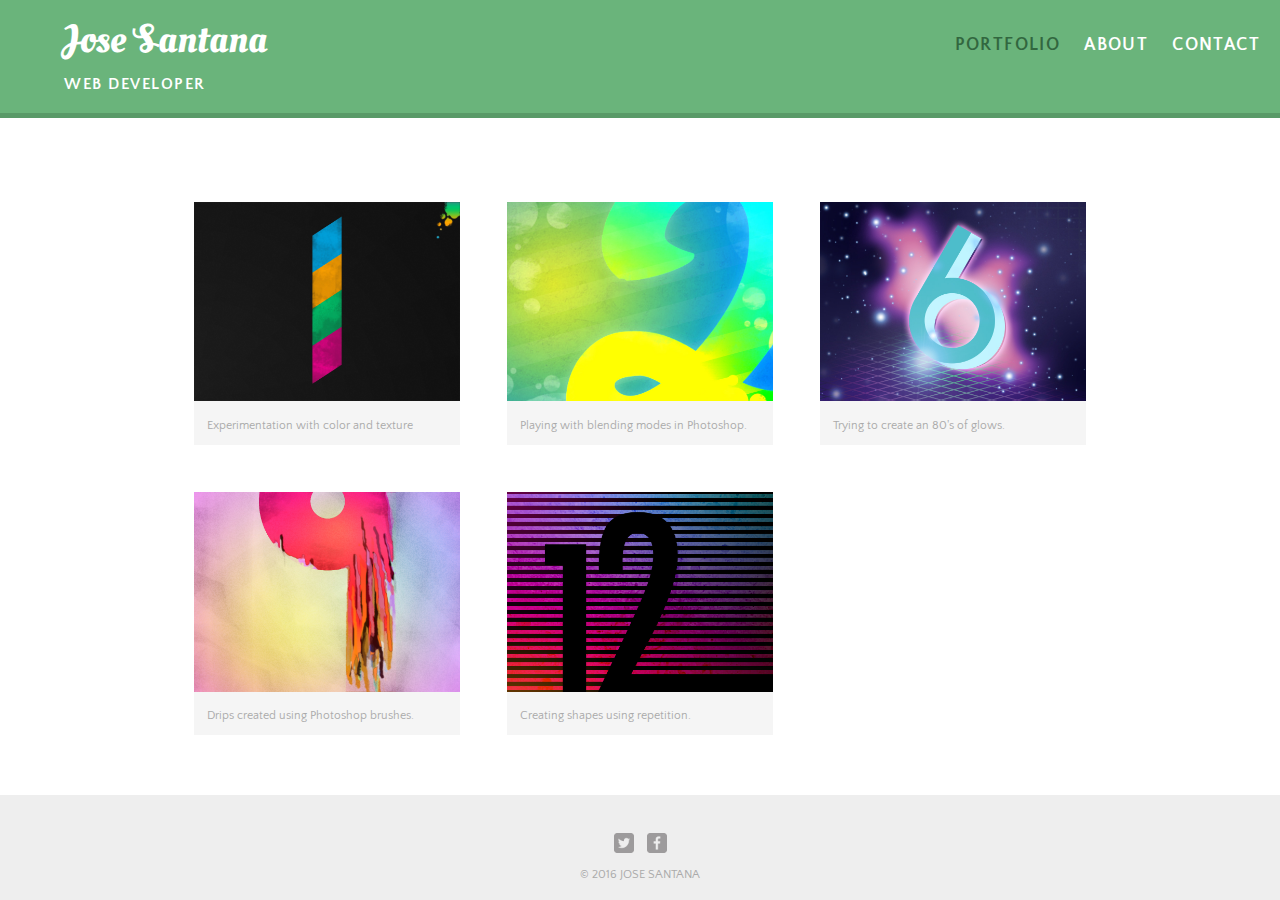
<file: index.html>
<!DOCTYPE html>
<!-- The <!DOCTYPE> declaration is not an HTML tag; it is an
instruction to the web browser about what version of HTML the page is written in. -->
<html>
<!-- The <html> tag tells the browser that this is an HTML document. -->

<head>
    <!-- The <head> element can include a title for the document,
    scripts, styles, meta information, and more. -->
    <meta charset="utf-8">
    <!-- The character encoding of the HTML page. Should only be used once. -->
    <title>Jose Santana | Web Developer</title>
    <!-- The <title> tag is required in all HTML documents and it defines the title of the document. -->
    <link rel="stylesheet" href="css/normalize.css">
    <!-- The <link> tag defines a link between a document and an external resource (stylesheet.css). -->
    <link href='https://fonts.googleapis.com/css?family=Quattrocento+Sans:400,700,400italic,700italic' rel='stylesheet' type='text/css'>
    <link href='https://fonts.googleapis.com/css?family=Oleo+Script+Swash+Caps:400,700' rel='stylesheet' type='text/css'>
    <link rel="stylesheet" href="css/main.css">
    <link rel="stylesheet" href="css/responsive.css">
    <meta name="viewport" content="width=device-width, initial-scale=1.0">
</head>

<body class="site">
    <!-- The <body> tag defines the document's body.
  The <body> element contains all the contents of an HTML document,
  such as text, hyperlinks, images, tables, lists, etc. -->
    <header>
        <!-- The <header> element represents a container for
        introductory content or a set of navigational links. -->
        <a href="index.html" id="logo">
            <!-- The <a> tag defines a hyperlink, which is used to link from one page to another. -->
            <h1>Jose Santana</h1>
            <h2>Web Developer</h2>
        </a>
        <nav>
            <!-- The <nav> tag defines a set of navigation links.
Notice that NOT all links of a document should be inside a <nav> element.
The <nav> element is intended only for major block of navigation links. -->
            <ul>
                <li><a href="index.html" class="selected">Portfolio</a></li>
                <li><a href="about.html">About</a></li>
                <li><a href="contact.html">Contact</a></li>
            </ul>
        </nav>
    </header>
    <div id="wrapper">
        <!-- The <div> tag defines a division or a section in an HTML document. -->
        <section>
            <!-- The <section> tag defines sections in a document,
            such as chapters, headers, footers, or any other sections of the document. -->
            <ul id="gallery">
                <li>
                    <a href="img/numbers-01.jpg">
                        <img src="img/numbers-01.jpg" alt="">
                        <!-- The <img> tag defines an image in an HTML page.
The <img> tag has two required attributes: src and alt. -->
                        <p>Experimentation with color and texture</p>
                    </a>
                </li>
                <li>
                    <a href="img/numbers-02.jpg">
                        <img src="img/numbers-02.jpg" alt="">
                        <p>Playing with blending modes in Photoshop.</p>
                    </a>
                </li>
                <li>
                    <a href="img/numbers-06.jpg">
                        <img src="img/numbers-06.jpg" alt="">
                        <p>Trying to create an 80's of glows.</p>
                    </a>
                </li>
                <li>
                    <a href="img/numbers-09.jpg">
                        <img src="img/numbers-09.jpg" alt="">
                        <p>Drips created using Photoshop brushes.</p>
                    </a>
                </li>
                <li>
                    <a href="img/numbers-12.jpg">
                        <img src="img/numbers-12.jpg" alt="">
                        <p>Creating shapes using repetition.</p>
                    </a>
                </li>
            </ul>
        </section>

    </div>
    <footer>
        <!-- A <footer> element typically contains:
        authorship information, copyright information, contact information, sitemap,
        back to top links, related documents -->
        <a href="http://twitter.com"><img src="img/twitter-wrap.png" alt="Twitter logo" class="social-icon"></a>
        <a href="http://facebook.com"><img src="img/facebook-wrap.png" alt="Facebook logo" class="social-icon"></a>
        <p>&copy; 2016 Jose Santana</p>
    </footer>
</body>

</html>
</file>
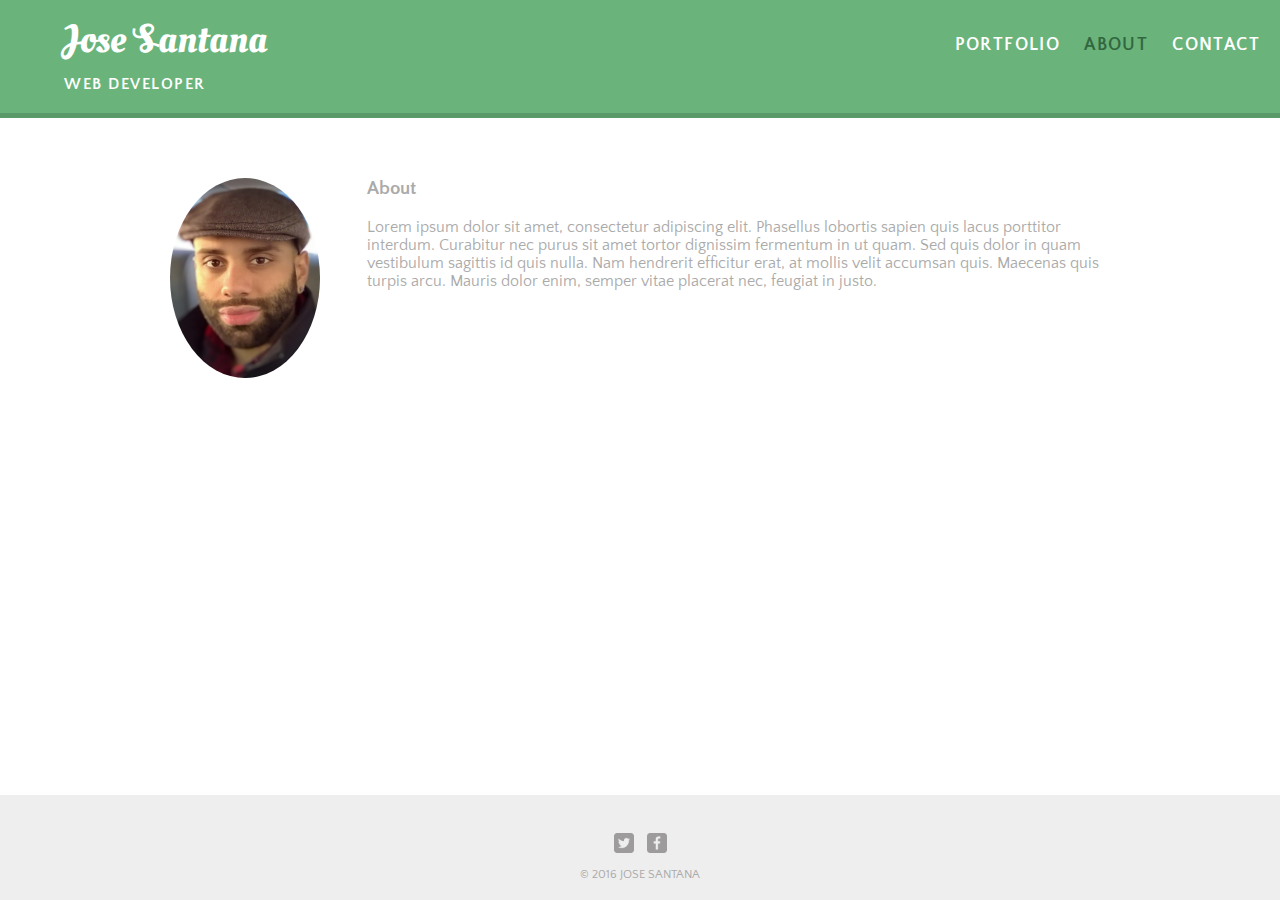
<file: about.html>
<!DOCTYPE html> <!-- The <!DOCTYPE> declaration is not an HTML tag; it is an instruction to the web browser about what version of HTML the page is written in. -->
<html> <!-- The <html> tag tells the browser that this is an HTML document. -->

<head> <!-- The <head> element can include a title for the document, scripts, styles, meta information, and more. -->
    <meta charset="utf-8"> <!-- The character encoding of the HTML page. Should only be used once. -->
    <title>Jose Santana | Web Developer</title> <!-- The <title> tag is required in all HTML documents and it defines the title of the document. -->
    <link rel="stylesheet" href="css/normalize.css"> <!-- The <link> tag defines a link between a document and an external resource (stylesheet.css). -->
    <link href='https://fonts.googleapis.com/css?family=Quattrocento+Sans:400,700,400italic,700italic' rel='stylesheet' type='text/css'>
    <link href='https://fonts.googleapis.com/css?family=Oleo+Script+Swash+Caps:400,700' rel='stylesheet' type='text/css'>
    <link rel="stylesheet" href="css/main.css">
    <link rel="stylesheet" href="css/responsive.css">
    <meta name="viewport" content="width=device-width, initial-scale=1.0">
</head>

<body class="site"> <!-- The <body> tag defines the document's body.
  The <body> element contains all the contents of an HTML document, such as text, hyperlinks, images, tables, lists, etc. -->
    <header> <!-- The <header> element represents a container for introductory content or a set of navigational links. -->
        <a href="index.html" id="logo"> <!-- The <a> tag defines a hyperlink, which is used to link from one page to another. -->
            <h1>Jose Santana</h1>
            <h2>Web Developer</h2>
        </a>
        <nav> <!-- The <nav> tag defines a set of navigation links.
Notice that NOT all links of a document should be inside a <nav> element. The <nav> element is intended only for major block of navigation links. -->
            <ul>
                <li><a href="index.html">Portfolio</a></li>
                <li><a href="about.html" class="selected">About</a></li>
                <li><a href="contact.html">Contact</a></li>
            </ul>
        </nav>
    </header>
    <div id="wrapper"> <!-- The <div> tag defines a division or a section in an HTML document. -->
    <section> <!-- The <section> tag defines sections in a document, such as chapters, headers, footers, or any other sections of the document. -->
      <img src="img/jose.jpg" alt="Photograph of Jose Santana" class="profile-photo">
      <h3>About</h3>
      <p>Lorem ipsum dolor sit amet, consectetur adipiscing elit. Phasellus lobortis sapien quis lacus porttitor interdum. Curabitur nec purus sit amet tortor dignissim fermentum in ut quam. Sed quis dolor in quam vestibulum sagittis id quis nulla. Nam hendrerit efficitur erat, at mollis velit accumsan quis. Maecenas quis turpis arcu. Mauris dolor enim, semper vitae placerat nec, feugiat in justo.</p>
    </section>

  </div>
  <footer> <!-- A <footer> element typically contains: authorship information, copyright information, contact information, sitemap, back to top links, related documents -->
      <a href="http://twitter.com"><img src="img/twitter-wrap.png" alt="Twitter logo" class="social-icon"></a>
      <a href="http://facebook.com"><img src="img/facebook-wrap.png" alt="Facebook logo" class="social-icon"></a>
      <p>&copy; 2016 Jose Santana</p>
  </footer>
</body>

</html>
</file>
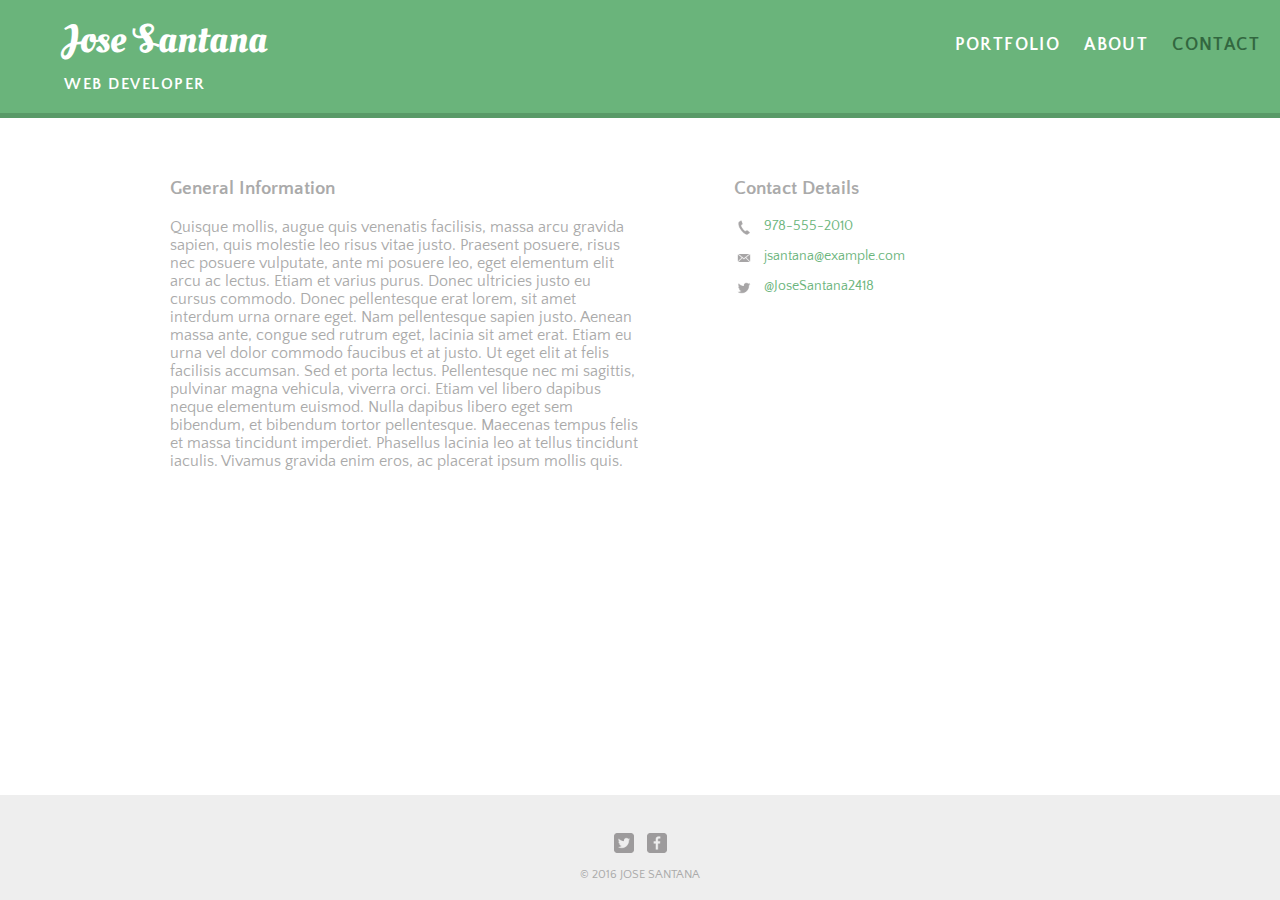
<file: contact.html>
<!DOCTYPE html> <!-- The <!DOCTYPE> declaration is not an HTML tag; it is an instruction to the web browser about what version of HTML the page is written in. -->
<html> <!-- The <html> tag tells the browser that this is an HTML document. -->

<head> <!-- The <head> element can include a title for the document, scripts, styles, meta information, and more. -->
    <meta charset="utf-8"> <!-- The character encoding of the HTML page. Should only be used once. -->
    <title>Jose Santana | Web Developer</title> <!-- The <title> tag is required in all HTML documents and it defines the title of the document. -->
    <link rel="stylesheet" href="css/normalize.css"> <!-- The <link> tag defines a link between a document and an external resource (stylesheet.css). -->
    <link href='https://fonts.googleapis.com/css?family=Quattrocento+Sans:400,700,400italic,700italic' rel='stylesheet' type='text/css'>
    <link href='https://fonts.googleapis.com/css?family=Oleo+Script+Swash+Caps:400,700' rel='stylesheet' type='text/css'>
    <link rel="stylesheet" href="css/main.css">
    <link rel="stylesheet" href="css/responsive.css">
    <meta name="viewport" content="width=device-width, initial-scale=1.0">
</head>

<body class="site"> <!-- The <body> tag defines the document's body.
  The <body> element contains all the contents of an HTML document, such as text, hyperlinks, images, tables, lists, etc. -->
    <header> <!-- The <header> element represents a container for introductory content or a set of navigational links. -->
        <a href="index.html" id="logo"> <!-- The <a> tag defines a hyperlink, which is used to link from one page to another. -->
            <h1>Jose Santana</h1>
            <h2>Web Developer</h2>
        </a>
        <nav> <!-- The <nav> tag defines a set of navigation links.
Notice that NOT all links of a document should be inside a <nav> element. The <nav> element is intended only for major block of navigation links. -->
            <ul>
                <li><a href="index.html">Portfolio</a></li>
                <li><a href="about.html">About</a></li>
                <li><a href="contact.html" class="selected">Contact</a></li>
            </ul>
        </nav>
    </header>
    <div id="wrapper"> <!-- The <div> tag defines a division or a section in an HTML document. -->
    <section id="primary"> <!-- The <section> tag defines sections in a document, such as chapters, headers, footers, or any other sections of the document. -->
      <h3>General Information</h3>
      <p>Quisque mollis, augue quis venenatis facilisis, massa arcu gravida sapien, quis molestie leo risus vitae justo. Praesent posuere, risus nec posuere vulputate, ante mi posuere leo, eget elementum elit arcu ac lectus. Etiam et varius purus. Donec ultricies justo eu cursus commodo. Donec pellentesque erat lorem, sit amet interdum urna ornare eget. Nam pellentesque sapien justo. Aenean massa ante, congue sed rutrum eget, lacinia sit amet erat. Etiam eu urna vel dolor commodo faucibus et at justo. Ut eget elit at felis facilisis accumsan. Sed et porta lectus. Pellentesque nec mi sagittis, pulvinar magna vehicula, viverra orci. Etiam vel libero dapibus neque elementum euismod. Nulla dapibus libero eget sem bibendum, et bibendum tortor pellentesque. Maecenas tempus felis et massa tincidunt imperdiet. Phasellus lacinia leo at tellus tincidunt iaculis. Vivamus gravida enim eros, ac placerat ipsum mollis quis.</p>
    </section>
    <section id="secondary">
      <h3>Contact Details</h3>
      <ul class="contact-info">
        <li class="phone"><a href="tel:978-555-2010">978-555-2010</a></li>
        <li class="mail"><a href="mailto:jsantana@example.com">jsantana@example.com</a></li>
        <li class="twitter"><a href="http://twitter.com/intent/tweet?screen_name=JoseSantana2418">@JoseSantana2418</a></li>
      </ul>
    </section>
  </div>
  <footer> <!-- A <footer> element typically contains: authorship information, copyright information, contact information, sitemap, back to top links, related documents -->
      <a href="http://twitter.com/JoseSantana2418"><img src="img/twitter-wrap.png" alt="Twitter logo" class="social-icon"></a>
      <a href="http://facebook.com"><img src="img/facebook-wrap.png" alt="Facebook logo" class="social-icon"></a>
      <p>&copy; 2016 Jose Santana</p>
  </footer>
</body>

</html>
</file>
<file: css/main.css>
/***********************************
GENERAL
************************************/
/* The selector points to the HTML element you want to style.

The declaration block contains one or more declarations separated by semicolons.

Each declaration includes a CSS property name and a value, separated by a colon.

A CSS declaration always ends with a semicolon, and declaration blocks are surrounded by curly braces.

selector declaration
body     {color: blue;}
        property: value
*/


body {
  font-family: 'Quattrocento Sans', sans-serif;
}

.site {
  display: flex;
  flex-direction: column;
  min-height: 100vh;
}

/* id selector uses the id attribute of an HTML element to select a specific element.
The id of an element should be unique within a page, so the id selector is used to select one unique element!
Identifying the entire section in the index.html file to apply the following generalize styles below */
#wrapper {
    max-width: 58.750em;
    margin: 0 auto;
    padding: 0 5%;
    flex: 1;
}

a {
    text-decoration: none;
}

img {
  max-width: 100%;
}

h3 {
  margin: 0 0 1em 0;
}



/***********************************
HEADING
************************************/

header {
  float: left;
  margin: 0 0 30px 0;
  padding: 5px 0 0 0;
  width: 100%;
}

#logo {
    text-align: center;
    margin: 0;
}

h1 {
  font-family: 'Oleo Script Swash Caps', sans-serif;
  margin: 15px 0;
  font-size: 2em;
  font-weight: normal;
  line-height: 1em;
}

h2 {
  font-size: 1em;
  margin: 0 0;
  font-weight: 700;
  text-transform: uppercase;
  letter-spacing: 0.094em;
}



/***********************************
NAVIGATION
************************************/

nav {
  text-align: center;
  padding: 10px 0;
  margin: 20px 0 0;
}

nav ul {
  list-style: none;
  margin: 0 10px;
  padding: 0;
}

nav li {
  display: inline-block;
}

nav a {
  font-weight: 700;
  padding: 15px 10px;
  letter-spacing: 0.078em;
  text-transform: uppercase;
}



/***********************************
FOOTER
************************************/

footer {
  font-size: 0.75em;
  text-transform: uppercase;
  text-align: center;
  clear: both;
  color: #aaa;
  padding: 3.125em 0 0.625em;
  background-color: #eee;
}

/* The class selector selects elements with a specific class attribute.
HTML elements can also refer to more than one class. */
.social-icon {
  width: 20px;
  height: 20px;
  margin: 0 5px;
}



/***********************************
PAGE: PORTFOLIO
************************************/

#gallery {
  margin: 0;
  padding: 0;
  list-style: none;
}

#gallery li {
  float: left;
  width: 45%;
  margin: 2.5%;
  background-color: #f5f5f5;
  color: #aaa;
}

/* descendant selector example below */
#gallery li a p {
  margin: 0;
  padding: 5%;
  font-size: 0.75em;
  color: #aaa;
}



/***********************************
PAGE: ABOUT
************************************/

.profile-photo {
  clear: both;
  display: block;
  max-width: 150px;
  margin: 0 auto 30px;
  border-radius: 100%;
  width: 200px;
  height: 200px;
}



/***********************************
PAGE: CONTACT
************************************/

.contact-info {
  list-style: none;
  padding: 0;
  margin: 0;
  font-size: 0.9em;
}

.contact-info a {
  display: block;
  min-height: 20px;
  background-repeat: no-repeat;
  background-size: 20px 20px;
  padding: 0 0 0 30px;
  margin: 0 0 10px;
}

.contact-info li.phone a {
  background-image: url('../img/phone.png');
}

.contact-info li.mail a {
  background-image: url('../img/mail.png');
}

.contact-info li.twitter a {
  background-image: url('../img/twitter.png');
}



/***********************************
COLORS
************************************/

/* site body */
body {
    background-color: #fff;
    color: #aaa;
}

/* green header */
header {
    background: #6ab47b;
    border-color: #599a68;
}

/* nav background on mobile devices */
nav {
    background: #599a68;
}

/* logo text and this is grouping selectors because same color style will be applied to both */
h1, h2 {
    color: #fff;
}
/* links */
a {
    color: #6ab47b;
}

/* nav link */
nav a, nav a:visited {
    color: #fff;
}
/* selected nav link
A pseudo-class is used to define a special state of an element.

For example, it can be used to:

Style an element when a user mouses over it
Style visited and unvisited links differently
Style an element when it gets focus */
nav a.selected, nav a:hover {
    color: #32673f;
}
</file>
<file: css/responsive.css>
/* Media queries in CSS3 extend the CSS2 media types idea: Instead of looking for a type of device, they look at the capability of the device.

Media queries can be used to check many things, such as:

width and height of the viewport
width and height of the device
orientation (is the tablet/phone in landscape or portrait mode?)
resolution
Using media queries are a popular technique for delivering a tailored style sheet to tablets, iPhone, and Androids.

@media mediatype and (expressions) {
    CSS-Code;
} */

@media screen and (min-width: 480px) {
  /***********************************
  TWO COLUMN LAYOUT
  ************************************/

  #primary {
    width: 50%;
    float: left;
  }

  #secondary {
    width: 40%;
    float: right;
  }

  /***********************************
  3 * 5 = 15
  100% - 15% = 85%
  85 / 3 = 28.33333333333
  ************************************/

  /***********************************
  PAGE: PORTFOLIO
  ************************************/

  #gallery li {
    width: 28.3333%;
  }

  #gallery li:nth-child(3n + 1) {
    clear: left;
  }

  /***********************************
  PAGE: ABOUT
  ************************************/

  .profile-photo {
    float: left;
    margin: 0 5% 80px 0;
  }

}

@media screen and (min-width: 660px) {

  /***********************************
  PAGE: HEADER
  ************************************/

  nav {
    background: none;
    float: right;
    font-size: 1.125em;
    text-align: right;
    width: 45%;
  }

  #logo {
    float: left;
    margin-left: 5%;
    text-align: left;
    width: 45%;
  }

  h1 {
    font-size: 2.5em;
  }

  h2 {
    font-size: 1em;
    margin-bottom: 20px;
  }

  header {
    border-bottom: 5px solid #599a68;
    margin-bottom: 60px;
  }

}
</file>
